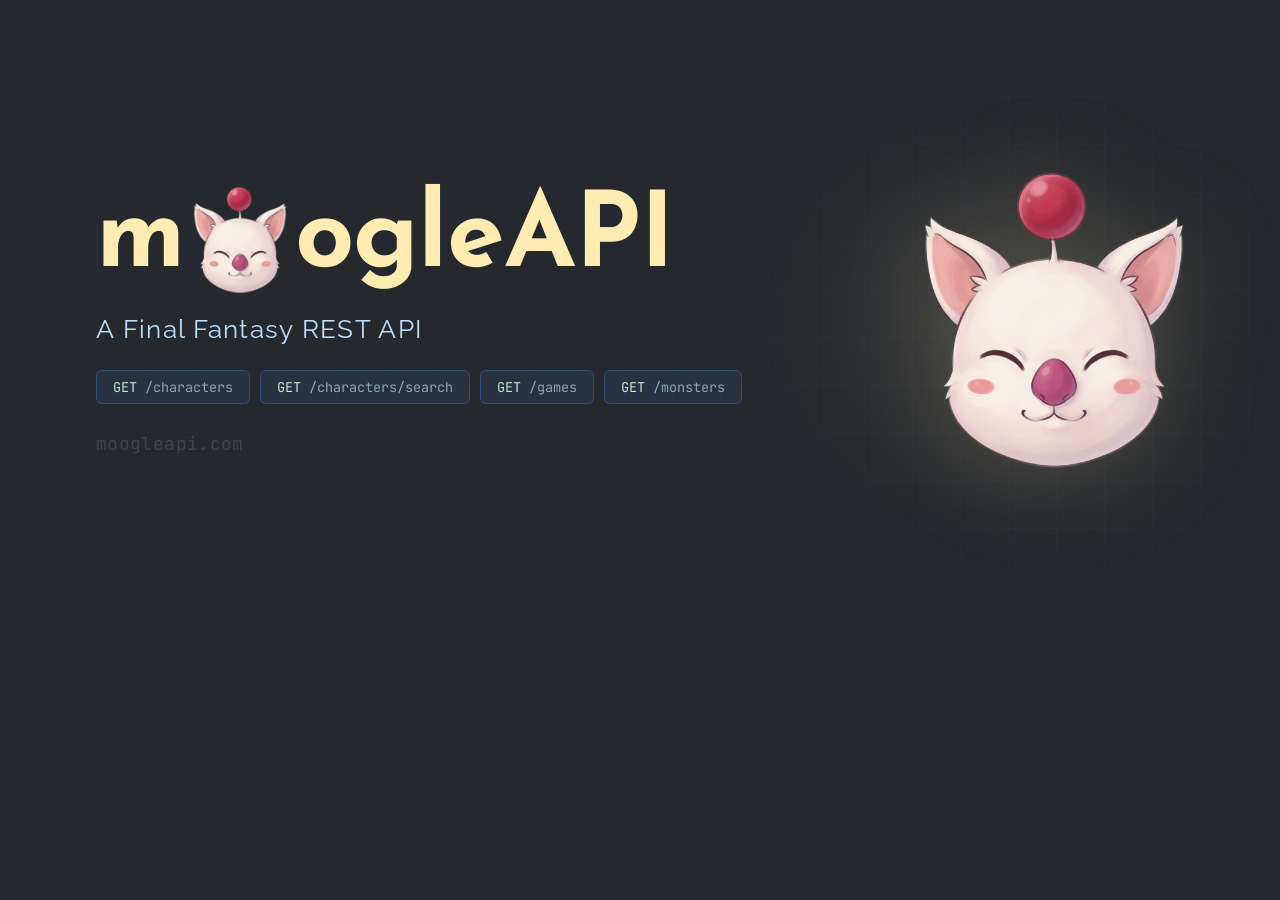
<file: scripts/social-preview.html>
<!DOCTYPE html>
<!--
  GitHub Social Preview — 1280×640px
  Open in Chrome → DevTools (F12) → Toggle device toolbar (Ctrl+Shift+M)
  Set custom size to 1280×640, then Ctrl+Shift+P → "Capture screenshot"
-->
<html lang="en">
<head>
  <meta charset="UTF-8" />
  <title>moogleAPI — Social Preview</title>
  <link rel="preconnect" href="https://fonts.googleapis.com" />
  <link rel="preconnect" href="https://fonts.gstatic.com" crossorigin />
  <link href="https://fonts.googleapis.com/css2?family=Josefin+Sans:wght@700&family=Raleway:wght@400;600&family=JetBrains+Mono:wght@400&display=swap" rel="stylesheet" />
  <style>
    *, *::before, *::after { box-sizing: border-box; margin: 0; padding: 0; }

    html, body {
      width: 1280px;
      height: 640px;
      overflow: hidden;
      background: #25282c;
    }

    body {
      display: flex;
      align-items: center;
      font-family: 'Raleway', sans-serif;
      color: #fff;
      position: relative;
    }

    /* Subtle grid overlay for depth */
    body::before {
      content: '';
      position: absolute;
      inset: 0;
      background-image:
        linear-gradient(rgba(66,133,244,0.04) 1px, transparent 1px),
        linear-gradient(90deg, rgba(66,133,244,0.04) 1px, transparent 1px);
      background-size: 48px 48px;
      pointer-events: none;
    }

    /* Radial glow behind moogle */
    body::after {
      content: '';
      position: absolute;
      right: 100px;
      top: 50%;
      transform: translateY(-50%);
      width: 420px;
      height: 420px;
      background: radial-gradient(circle, rgba(255,236,179,0.08) 0%, transparent 70%);
      pointer-events: none;
    }

    .left {
      position: relative;
      z-index: 1;
      flex: 1;
      padding: 72px 0 72px 96px;
      display: flex;
      flex-direction: column;
      justify-content: center;
      gap: 20px;
    }

    h1 {
      font-family: 'Josefin Sans', sans-serif;
      font-size: 104px;
      font-weight: 700;
      letter-spacing: -0.01em;
      color: #ffecb3;
      line-height: 1;
      display: flex;
      align-items: center;
    }

    h1 img {
      width: 108px;
      height: 108px;
      object-fit: contain;
      margin: 0 1px;
    }

    .subtitle {
      font-size: 26px;
      color: #bbdefb;
      font-weight: 400;
      letter-spacing: 0.05em;
    }

    .endpoints {
      display: flex;
      flex-wrap: wrap;
      gap: 10px;
      margin-top: 6px;
    }

    .pill {
      font-family: 'JetBrains Mono', monospace;
      font-size: 13.5px;
      background: rgba(66, 133, 244, 0.1);
      border: 1px solid rgba(66, 133, 244, 0.3);
      color: #90a4ae;
      border-radius: 6px;
      padding: 7px 16px;
    }

    .pill .method {
      color: #c8e6c9;
      margin-right: 8px;
    }

    .url {
      font-family: 'JetBrains Mono', monospace;
      font-size: 18px;
      color: #37474f;
      margin-top: 8px;
      letter-spacing: 0.02em;
    }

    .right {
      position: relative;
      z-index: 1;
      width: 380px;
      display: flex;
      align-items: center;
      justify-content: center;
      padding-right: 72px;
      flex-shrink: 0;
    }

    .right img {
      width: 300px;
      height: 300px;
      object-fit: contain;
      filter: drop-shadow(0 8px 48px rgba(255,236,179,0.18));
    }
  </style>
</head>
<body>
  <div class="left">
    <h1>m<img src="../src/MoogleAPI.Web/wwwroot/assets/moogle.png" alt="o">ogleAPI</h1>
    <p class="subtitle">A Final Fantasy REST API</p>
    <div class="endpoints">
      <span class="pill"><span class="method">GET</span>/characters</span>
      <span class="pill"><span class="method">GET</span>/characters/search</span>
      <span class="pill"><span class="method">GET</span>/games</span>
      <span class="pill"><span class="method">GET</span>/monsters</span>
    </div>
    <p class="url">moogleapi.com</p>
  </div>
  <div class="right">
    <img src="../src/MoogleAPI.Web/wwwroot/assets/moogle.png" alt="Moogle" />
  </div>
</body>
</html>
</file>
